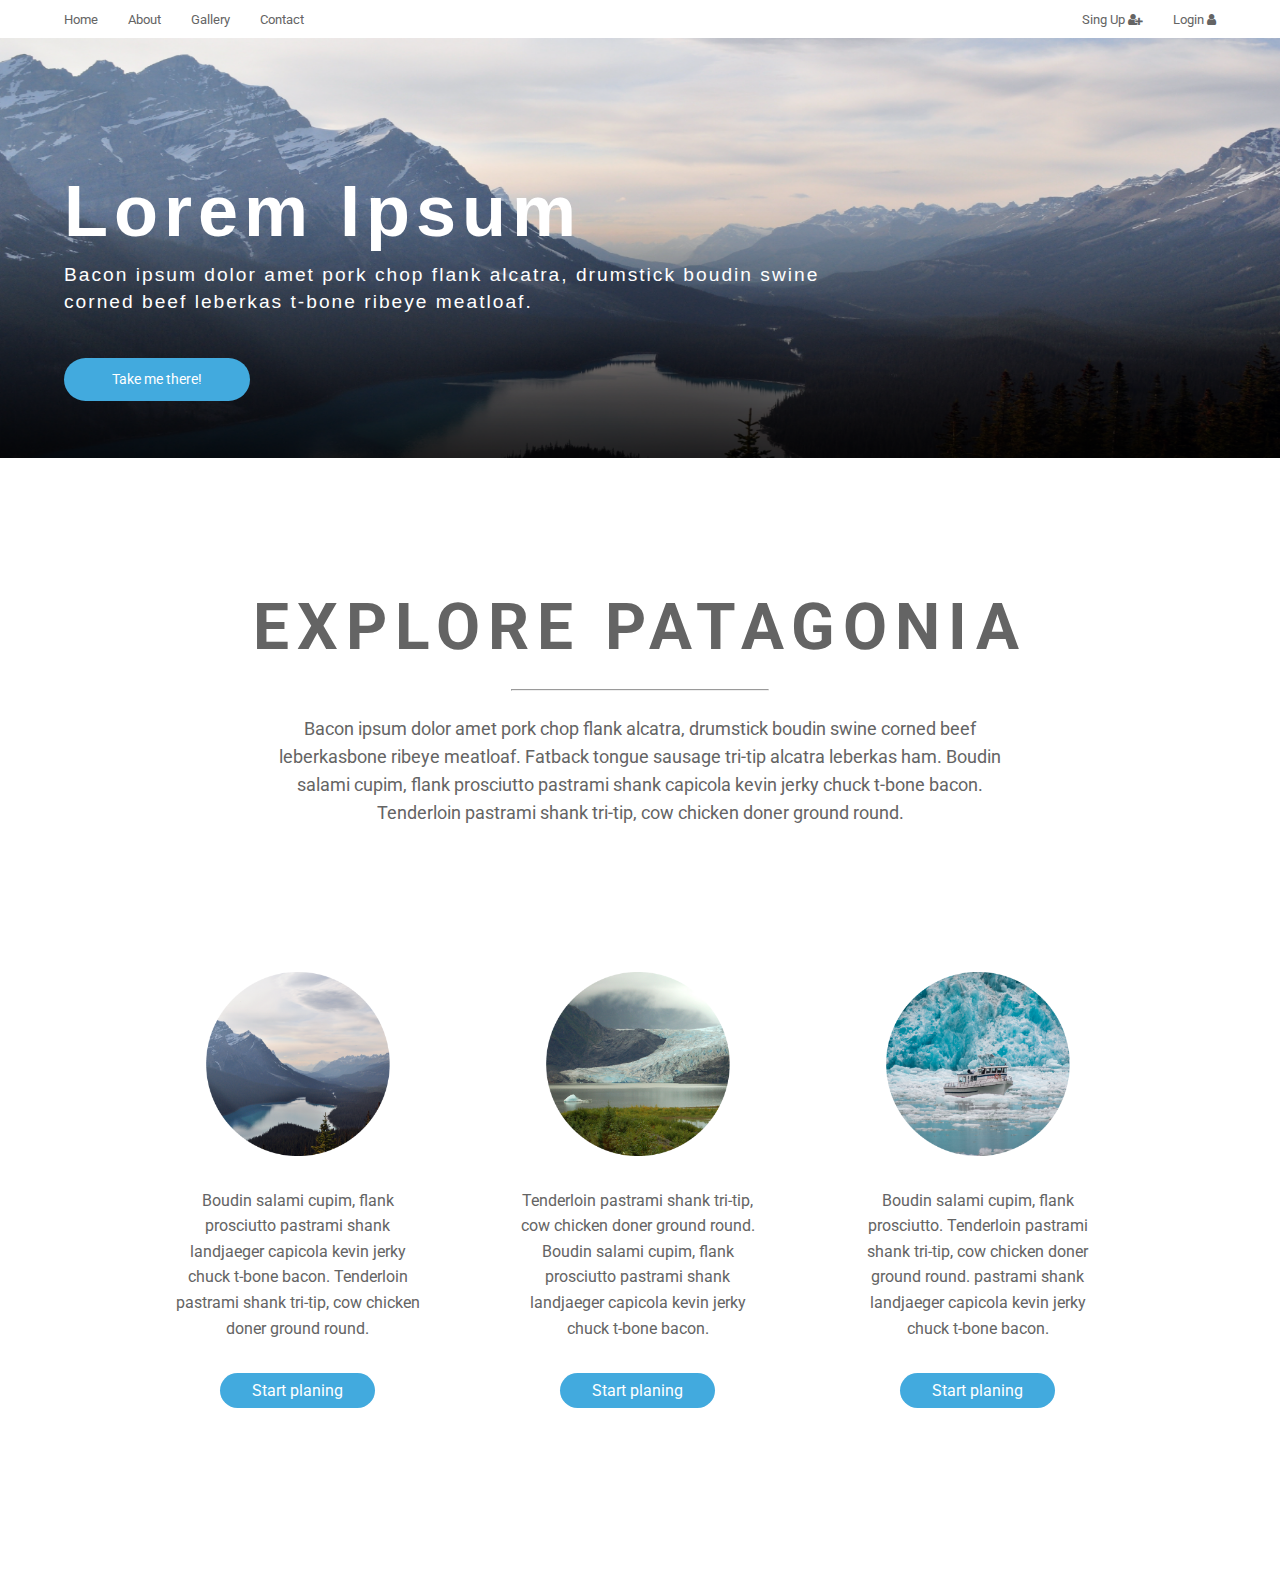
<file: index.html>
<!DOCTYPE html>
<html>
<head>
	<title>Explore Patagonia</title>
	<meta charset="utf-8">
	<link href="https://fonts.googleapis.com/css?family=Roboto:300,400,700" rel="stylesheet">
	<link rel="stylesheet" type="text/css" href="https://maxcdn.bootstrapcdn.com/font-awesome/4.7.0/css/font-awesome.min.css">
	<link rel="stylesheet" type="text/css" href="styles.css">
</head>


<body>
	<header>
		<div id="containernav">
			<nav>
				<ul>
					<li><a href="index.html">Home</a></li>
					<li><a href="about.html">About</a></li>
					<li><a href="gallery.html">Gallery</a></li>
					<li><a href="contact.html">Contact</a></li>
				</ul>

				<ul id="logs">
					<li class="logs"><a href="singup.html">Sing Up <i class="fa fa-user-plus" aria-hidden="true"></i></a></li>
					<li class="logs"><a href="login.html">Login <i class="fa fa-user" aria-hidden="true"></i></a></li>
				</ul>
			</nav>
		</div>
	</header>

	<div>
		<div id="containerslider">
			<h2>Lorem Ipsum</h2>
			<p>Bacon ipsum dolor amet pork chop flank alcatra, drumstick boudin swine corned beef leberkas t-bone ribeye meatloaf.</p>
			<button><a href="about.html">Take me there!</a></button>
			<img class="imagen" src="images/foto1.png">
		</div>
	</div>

	<div class="heading">
		<h1>Explore Patagonia</h1>
		<hr>
		<p>Bacon ipsum dolor amet pork chop flank alcatra, drumstick boudin swine corned beef leberkasbone ribeye meatloaf. Fatback tongue sausage tri-tip alcatra leberkas ham. Boudin salami cupim, flank prosciutto pastrami shank capicola kevin jerky chuck t-bone bacon. Tenderloin pastrami shank tri-tip, cow chicken doner ground round.</p>
	</div>

	<div id="containercontent">
		<div class="content">
			<img src="images/circulo1.png">
			<p> Boudin salami cupim, flank prosciutto pastrami shank landjaeger capicola kevin jerky chuck t-bone bacon. Tenderloin pastrami shank tri-tip, cow chicken doner ground round.</p>
				<div class="buttoncontent">
					<button>Start planing</button>
				</div>
		</div>
		<div class="content">
			<img src="images/circulo2.png">
			<p>Tenderloin pastrami shank tri-tip, cow chicken doner ground round. Boudin salami cupim, flank prosciutto pastrami shank landjaeger capicola kevin jerky chuck t-bone bacon.</p>
				<div class="buttoncontent">
					<button>Start planing</button>
				</div>
		</div>
		<div class="content">
			<img src="images/circulo3.png">
			<p> Boudin salami cupim, flank prosciutto. Tenderloin pastrami shank tri-tip, cow chicken doner ground round. pastrami shank landjaeger capicola kevin jerky chuck t-bone bacon.</p>
				<div class="buttoncontent">
					<button>Start planing</button>
				</div>
		</div>
	</div>

</body>
</html>
</file>
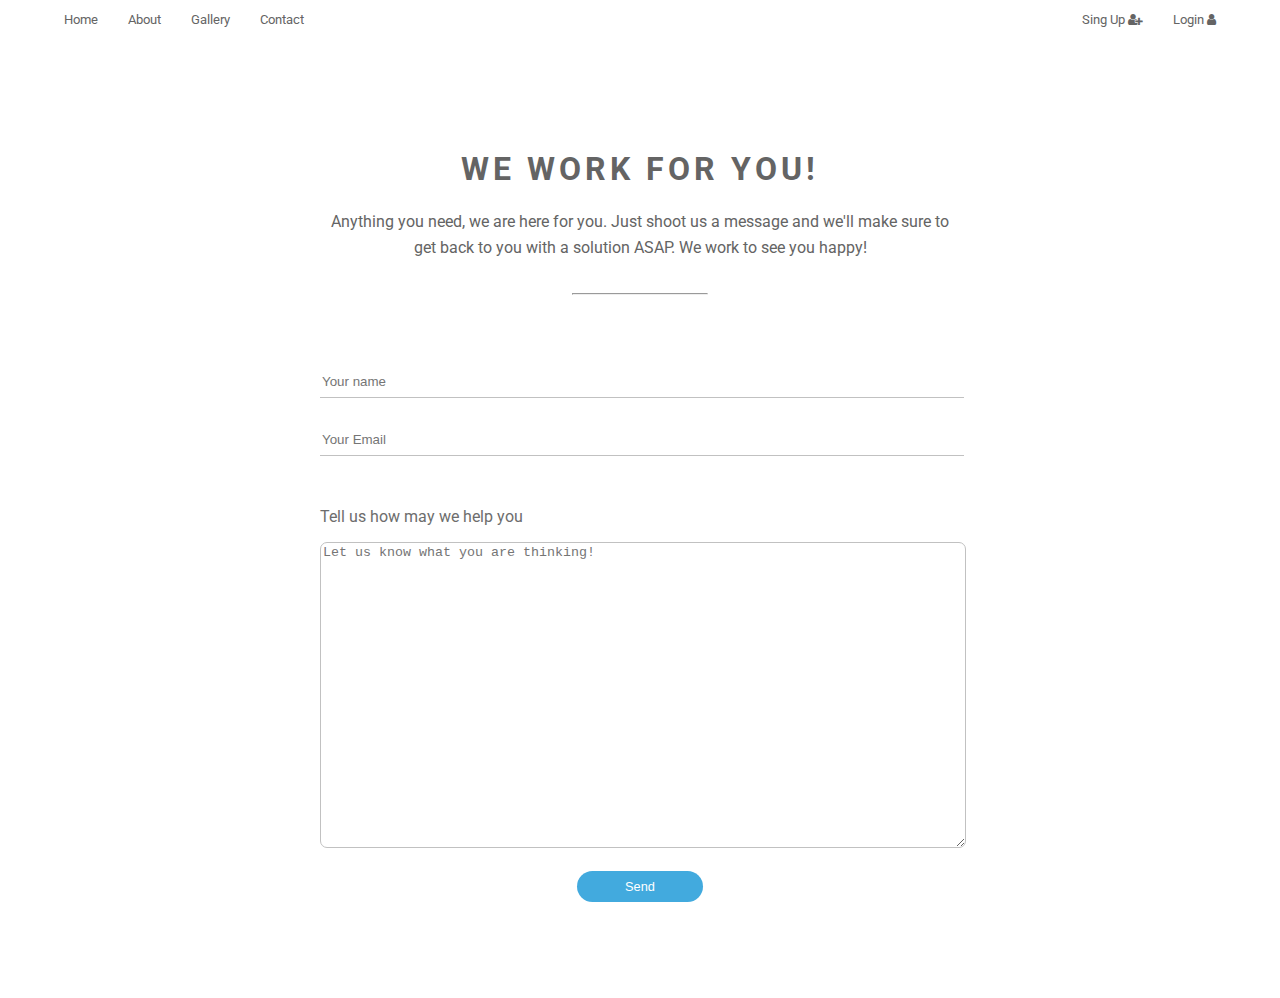
<file: contact.html>
<!DOCTYPE html>
<html>
<head>
	<title>Contact - PTGNIA</title>
	<meta charset="utf-8">
	<link href="https://fonts.googleapis.com/css?family=Roboto:400,700" rel="stylesheet">
	<link rel="stylesheet" type="text/css" href="https://maxcdn.bootstrapcdn.com/font-awesome/4.7.0/css/font-awesome.min.css">
	<link rel="stylesheet" type="text/css" href="stylescontact
	.css">
</head>

<body>
	<header>
		<div id="containernav">
			<nav>
				<ul>
					<li><a href="index.html">Home</a></li>
					<li><a href="about.html">About</a></li>
					<li><a href="gallery.html">Gallery</a></li>
					<li><a href="contact.html">Contact</a></li>
				</ul>
				<ul id="logs">
					<li class="logs"><a href="singup.html">Sing Up <i class="fa fa-user-plus" aria-hidden="true"></i></a></li>
					<li class="logs"><a href="login.html">Login <i class="fa fa-user" aria-hidden="true"></i></a></li>
				</ul>
			</nav>
		</div>
	</header>

	<div id="message">
		<h1>We work for you!</h1>
		<p>Anything you need, we are here for you. Just shoot us a message and we'll make sure to get back to you with a solution ASAP. We work to see you happy!</p>
		<hr>
	</div>

	<div id="form">
		<form>
			<div>
				<!-- <label for="name">Your Name:</label>
				<br> -->
				<input id="input-contact-name" type="text" name="name" placeholder="Your name" required>
			</div>
			<div>
				<!-- <label for="email">Your Email:</label>
				<br> -->
				<input id="input-contact-name" type="Email" name="mail" placeholder="Your Email" required>
			</div>		
			<div id="divtextarea-contact">
				<label>Tell us how may we help you</label>
				<br>
				<textarea name="message" rows="20" cols="60" placeholder="Let us know what you are thinking!"></textarea>
			</div>
			<div id="buttoncontactdiv">
				<button id="buttoncontact">Send</button>
			</div>
		</form>
	</div>
</body>
</html>
</file>
<file: styles.css>
body {
	margin: 0;
}

#containernav {
	width: 90%;
	margin: 0 auto;
}

header {
	background-color: white;
	margin: 0;
}

header:after {
	content: '';
	display: table;
	clear: both;
}

nav ul {
	list-style: none;
	margin: 0;
	padding: 0;
}

nav ul li {
	float: left;
	/*display: inline-block;*/
	padding: 10px 30px 10px 0;
}

.logs {
	padding: 10px 0 10px 30px;
}

#logs {
	float: right;
}

nav ul li a {
	text-decoration: none;
	font-family: Roboto, sans-serif;
	font-size: 0.8rem;
	color: #646464;
}

/*SLIDER (not slider yet)*/

.imagen {
	width: 100%;
	height: 420px;
}

/*#containerslider {
	width: 90%;
	margin: 0 auto;
}*/

#containerslider h2 {
	z-index: 10000;
	position: absolute;
	font-family: Robot, sans-serif;
	font-size: 4.5rem;
	color: white;
	padding: 4.5rem 0 0 4rem;
	letter-spacing: 6px;
}

#containerslider p {
	z-index: 10000;
	position: absolute;
	font-family: Robot, sans-serif;
	font-size: 1.2rem;
	font-weight: 300;
	width: 60%;
	color: white;
	padding: 12.8rem 0 0 4rem;
	line-height: 1.4;
	letter-spacing: 2px;
}

#containerslider button {
	z-index: 10000;
	position: absolute;
	font-family: Roboto, sans-serif;
	font-size: 0.9rem;
	margin: 20rem 0 0 4rem;
	padding: 0.8rem 3rem;
	color: white;
	background-color: #42aade;
	border: none;
	border-radius: 100px;
}

#containerslider button a {
	color: white;
	text-decoration: none;
}


/*Content 3 cols*/

.heading h1 {
	text-transform: uppercase;
	font-family: Roboto, sans-serif;
	font-size: 4rem;
	letter-spacing: 8px;
	text-align: center;
	color: #646464;
	padding-top: 8rem;
	padding-bottom: 1rem;
	margin: 0;
}

.heading hr {
	width: 20%;
}

.heading p {
	width: 60%;
	margin: 0 auto;
	padding-top: 1rem;
	text-align: center;
	color: #646464;
	font-family: Roboto, sans-serif;
	font-size: 1.1rem;
	line-height: 1.6;
}

#containercontent {
	width: 80%;
	margin: 8rem auto;
	padding-bottom: 10rem;
}

.content {
	width: 30%;
	float: left;
	margin: 0 auto;
	padding: 1.6%;
}

.content p {
	text-align: center;
	padding: 2rem 1.5rem;
	font-family: Roboto, sans-serif;
	line-height: 1.6;
	margin: 0;
	color: #646464;
}

.content img {
	width: 60%;
	display: block;
	border-radius: 50px;
	margin: auto;
}

.buttoncontent {
	margin: auto;
	text-align: center;
}

.buttoncontent button {
	background-color: #42aade;
	font-family: Roboto, sans-serif;
	font-size: 1rem;
	border-radius: 50px;
	border: none;
	color: white;
	padding: 0.5rem 2rem;
	margin-bottom: 10rem;
}
</file>
